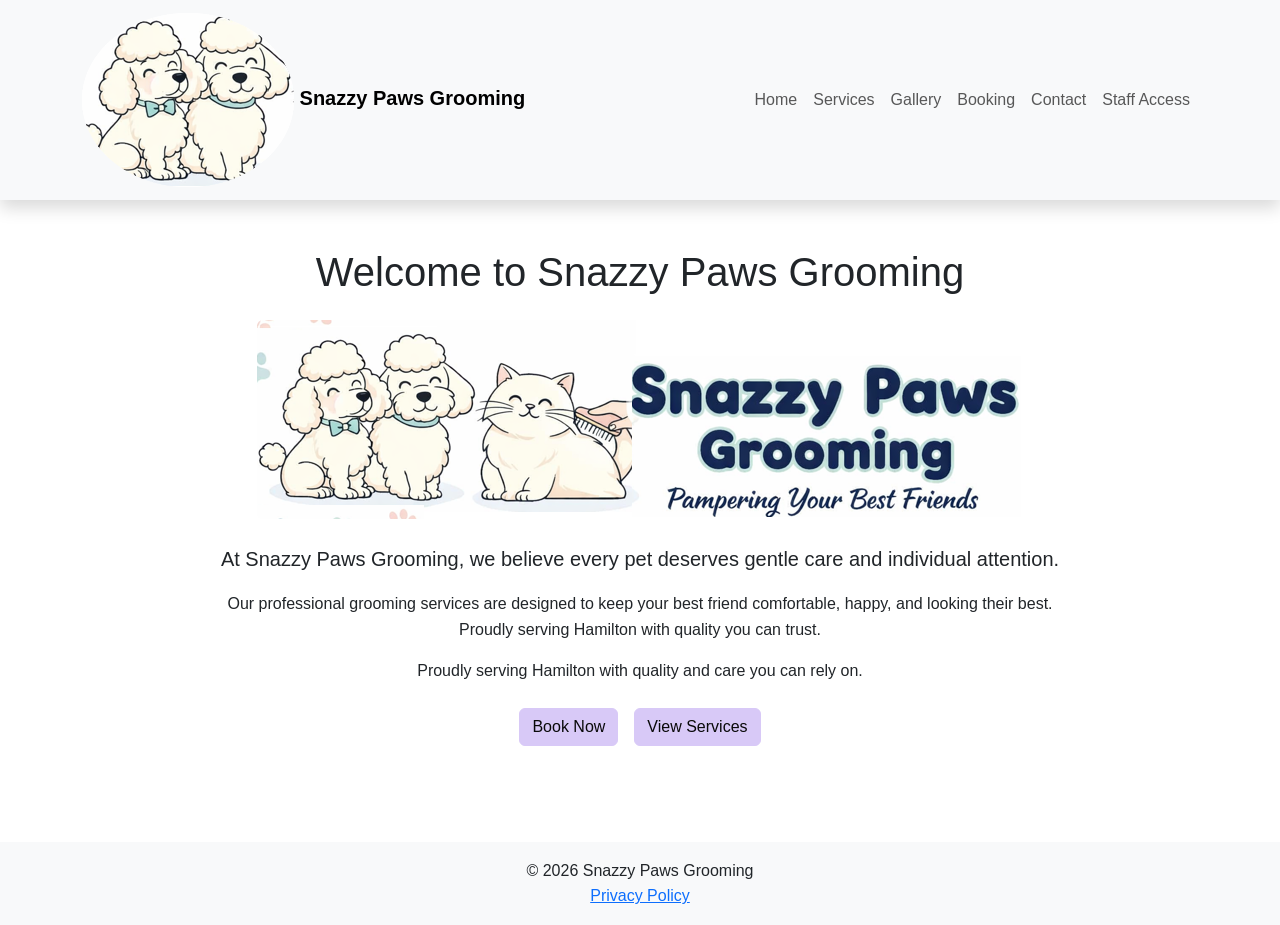
<file: index.html>
<!-- BIT607_A3 – Vaibhav Tyagi_5118765_index.html-->

<!DOCTYPE html>
<html lang="en">
  <head>
    <meta charset="UTF-8" >
    <meta name="viewport" content="width=device-width, initial-scale=1.0">

    <!-- Unique meta description -->
    <meta name="description" content="Snazzy Paws Grooming - Expert pet groomers in Hamilton.">

    <title>Snazzy Paws Grooming | Home</title>  <!-- Page title shown in browser tab --> 



    <!-- Bootstrap CSS from CDN -->
    <link href="https://cdn.jsdelivr.net/npm/bootstrap@5.3.8/dist/css/bootstrap.min.css" rel="stylesheet" integrity="sha384-sRIl4kxILFvY47J16cr9ZwB07vP4J8+LH7qKQnuqkuIAvNWLzeN8tE5YBujZqJLB" crossorigin="anonymous">

    <!-- Link to CSS file -->
    <link rel="stylesheet" href="styles.css">
  </head>

  <body>
    <!-- ===== Header section ===== -->
    <header>
    <!-- ===== Navigation Bar ===== -->
    <nav class="navbar navbar-expand-lg navbar-light bg-light navbar-rounded shadow"> 
      <div class="container">

        <!-- Brand / Logo area-->
        <a class="navbar-brand fw-bold" href="index.html"> <img src="./images/logo.png" alt="Snazzy paws logo">
          Snazzy Paws Grooming
        </a>

        <!-- Mobile friendly nav-->
        <button class="navbar-toggler" type="button"
                data-bs-toggle="collapse"
                data-bs-target="#mainNav"
                aria-controls="mainNav"
                aria-expanded="false"
                aria-label="Toggle navigation">
          <span class="navbar-toggler-icon"></span>
        </button>

        <!-- Navigation menu links -->
        <div class="collapse navbar-collapse" id="mainNav">
          <ul class="navbar-nav ms-auto">
            <li class="nav-item"><a class="nav-link" href="index.html">Home</a></li>
            <li class="nav-item"><a class="nav-link" href="services.html">Services</a></li>
            <li class="nav-item"><a class="nav-link" href="gallery.html">Gallery</a></li>
            <li class="nav-item"><a class="nav-link" href="booking.html">Booking</a></li>
            <li class="nav-item"><a class="nav-link" href="contact.html">Contact</a></li>
            <li class="nav-item">
              <a class="nav-link" href="roster.html" onclick="return confirm('Staff only. Login required.');">
                Staff Access
              </a>
            </li>
          </ul>
        </div>

      </div>
    </nav>
    </header>

    <!-- ===== Main Content ===== -->
    <main class="container py-5 text-center">

      <h1 class="mb-4">Welcome to Snazzy Paws Grooming</h1>

      <!-- Hero image -->
      <img 
        src="./images/HeroImg.png" 
        alt="Dog being groomed at Snazzy Paws" 
        class="img-fluid rounded mb-4">

      <!-- Quick Intro to business -->
      <p class="lead">
        At Snazzy Paws Grooming, we believe every pet deserves gentle care and individual attention.</p>
        <p>Our professional grooming services are designed to keep your best friend comfortable, happy, and looking their best. <br>Proudly serving Hamilton with quality you can trust.</p>

      <p class="mb-4">
        Proudly serving Hamilton with quality and care you can rely on.
      </p>

      <!-- Buttons for quick action -->
      <div class="d-flex justify-content-center gap-3">
        <a href="booking.html" class="btn btn-primary">Book Now</a>
        <a href="services.html" class="btn btn-primary">View Services</a>
      </div>

    </main>

    <!-- ===== Footer ===== -->
    <footer class="bg-light text-center py-3 mt-5">
      <div class="container">
        <p class="mb-0">&copy; 2026 Snazzy Paws Grooming</p>
        <p class="mb-0">
      <a href="privacy.html">Privacy Policy</a>
    </p>
      </div>
    </footer>

    <!-- Bootstrap Js -->
    <script src="https://cdn.jsdelivr.net/npm/bootstrap@5.3.8/dist/js/bootstrap.bundle.min.js"></script>

  </body>
</html>
</file>
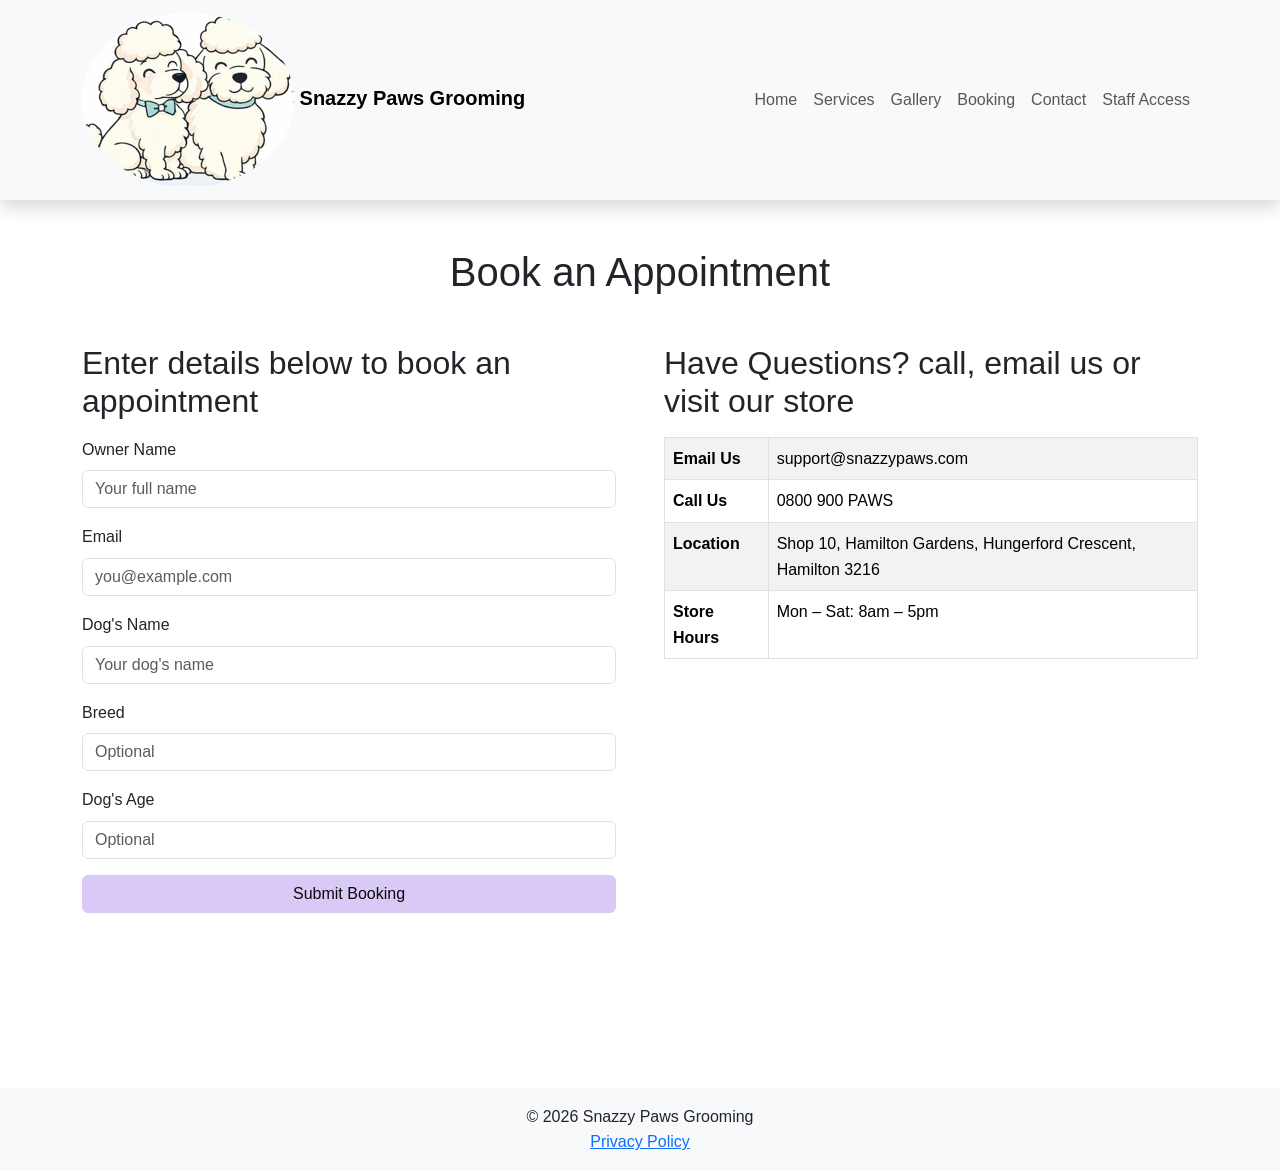
<file: booking.html>
<!-- BIT607_A3 – Vaibhav Tyagi_5118765_booking.html -->

<!DOCTYPE html>
<html lang="en">
<head>
  <meta charset="UTF-8">
  <meta name="viewport" content="width=device-width, initial-scale=1.0">

  <!-- Unique meta description -->
  <meta name="description" content="Book your pet's grooming appointment at Snazzy Paws in Hamilton.">

  <title>Snazzy Paws Grooming | Booking</title> <!-- Page title shown in browser tab -->  

  <!-- Bootstrap CSS -->
  <link href="https://cdn.jsdelivr.net/npm/bootstrap@5.3.8/dist/css/bootstrap.min.css" rel="stylesheet" integrity="sha384-sRIl4kxILFvY47J16cr9ZwB07vP4J8+LH7qKQnuqkuIAvNWLzeN8tE5YBujZqJLB" crossorigin="anonymous">

  <!-- Link to CSS file -->
  <link rel="stylesheet" href="styles.css">
</head>

<body>

<!-- ===== Header section ===== -->
    <header>
    <!-- ===== Navigation Bar ===== -->
    <nav class="navbar navbar-expand-lg navbar-light bg-light navbar-rounded shadow"> 
      <div class="container">

        <!-- Brand / Logo area-->
        <a class="navbar-brand fw-bold" href="index.html"> <img src="./images/logo.png" alt="Snazzy paws logo">
          Snazzy Paws Grooming
        </a>

        <!-- Mobile friendly nav-->
        <button class="navbar-toggler" type="button"
                data-bs-toggle="collapse"
                data-bs-target="#mainNav"
                aria-controls="mainNav"
                aria-expanded="false"
                aria-label="Toggle navigation">
          <span class="navbar-toggler-icon"></span>
        </button>

        <!-- Navigation menu -->
        <div class="collapse navbar-collapse" id="mainNav">
          <ul class="navbar-nav ms-auto">
            <li class="nav-item"><a class="nav-link" href="index.html">Home</a></li>
            <li class="nav-item"><a class="nav-link" href="services.html">Services</a></li>
            <li class="nav-item"><a class="nav-link" href="gallery.html">Gallery</a></li>
            <li class="nav-item"><a class="nav-link" href="booking.html">Booking</a></li>
            <li class="nav-item"><a class="nav-link" href="contact.html">Contact</a></li>
            <li class="nav-item">
              <a class="nav-link" href="roster.html" onclick="return confirm('Staff only. Login required.');">
                Staff Access
              </a>
            </li>
          </ul>
        </div>

      </div>
    </nav>
    </header>

<!-- ===== Main Content ===== -->
<main class="container py-5">

  <!-- Page heading -->
  <h1 class="text-center mb-5">Book an Appointment</h1>

  <div class="row g-5">

    <!-- Booking Form -->
    <div class="col-lg-6 mb-4">
      <h2 class="mb-3">Enter details below to book an appointment</h2>

      <form>

        <div class="mb-3">
          <label for="owner" class="form-label">Owner Name</label>
          <input type="text" class="form-control" id="owner" placeholder="Your full name" required>
        </div>

        <div class="mb-3">
          <label for="email" class="form-label">Email</label>
          <input type="email" class="form-control" id="email" placeholder="you@example.com" required>
        </div>

        <div class="mb-3">
          <label for="dogname" class="form-label">Dog's Name</label>
          <input type="text" class="form-control" id="dogname" placeholder="Your dog's name" required>
        </div>

        <div class="mb-3">
          <label for="breed" class="form-label">Breed</label>
          <input type="text" class="form-control" id="breed" placeholder="Optional">
        </div>

        <div class="mb-3">
          <label for="age" class="form-label">Dog's Age</label>
          <input type="number" class="form-control" id="age" placeholder="Optional">
        </div>

        <button type="submit" class="btn btn-primary w-100">Submit Booking</button>
      </form>
    </div>

    <!-- Contact details section -->
    <div class="col-lg-6">
      <h2 class="mb-3">Have Questions? call, email us or visit our store</h2>

      <div class="table-responsive">
        <table class="table table-bordered table-striped">
          <tbody>
            <tr>
              <th>Email Us</th>
              <td>support@snazzypaws.com</td>
            </tr>
            <tr>
              <th>Call Us</th>
              <td>0800 900 PAWS</td>
            </tr>
            <tr>
              <th>Location</th>
              <td>Shop 10, Hamilton Gardens, Hungerford Crescent, Hamilton 3216</td>
            </tr>
            <tr>
              <th>Store Hours</th>
              <td>Mon – Sat: 8am – 5pm</td>
            </tr>
          </tbody>
        </table>
      </div>

      <!-- Google Map showing store map pin -->
      <div class="ratio ratio-16x9 mt-3">
        <iframe
          src="https://www.google.com/maps/embed?pb=!1m18!1m12!1m3!1d112212.7966265122!2d175.24838999999997!3d-37.777821!2m3!1f0!2f0!3f0!3m2!1i1024!2i768!4f13.1!3m3!1m2!1s0x6d6d1f297e2c58a3%3A0xf00ef62249d2b80!2sHamilton%20Gardens!5e1!3m2!1sen!2snz!4v1768345630143!5m2!1sen!2snz"
          allowfullscreen
          loading="lazy"
          title="Snazzy Paws Grooming Location">
        </iframe>
      </div>
    </div>

  </div>

</main>

<!-- ===== Footer ===== -->
<footer class="bg-light text-center py-3 mt-5">
  <div class="container">
    <p class="mb-0">&copy; 2026 Snazzy Paws Grooming</p>
    <p class="mb-0">
      <a href="privacy.html">Privacy Policy</a>
    </p>
  </div>
</footer>

<!-- Bootstrap js -->
<script src="https://cdn.jsdelivr.net/npm/bootstrap@5.3.8/dist/js/bootstrap.bundle.min.js" integrity="sha384-FKyoEForCGlyvwx9Hj09JcYn3nv7wiPVlz7YYwJrWVcXK/BmnVDxM+D2scQbITxI" crossorigin="anonymous"></script>

</body>
</html>
</file>
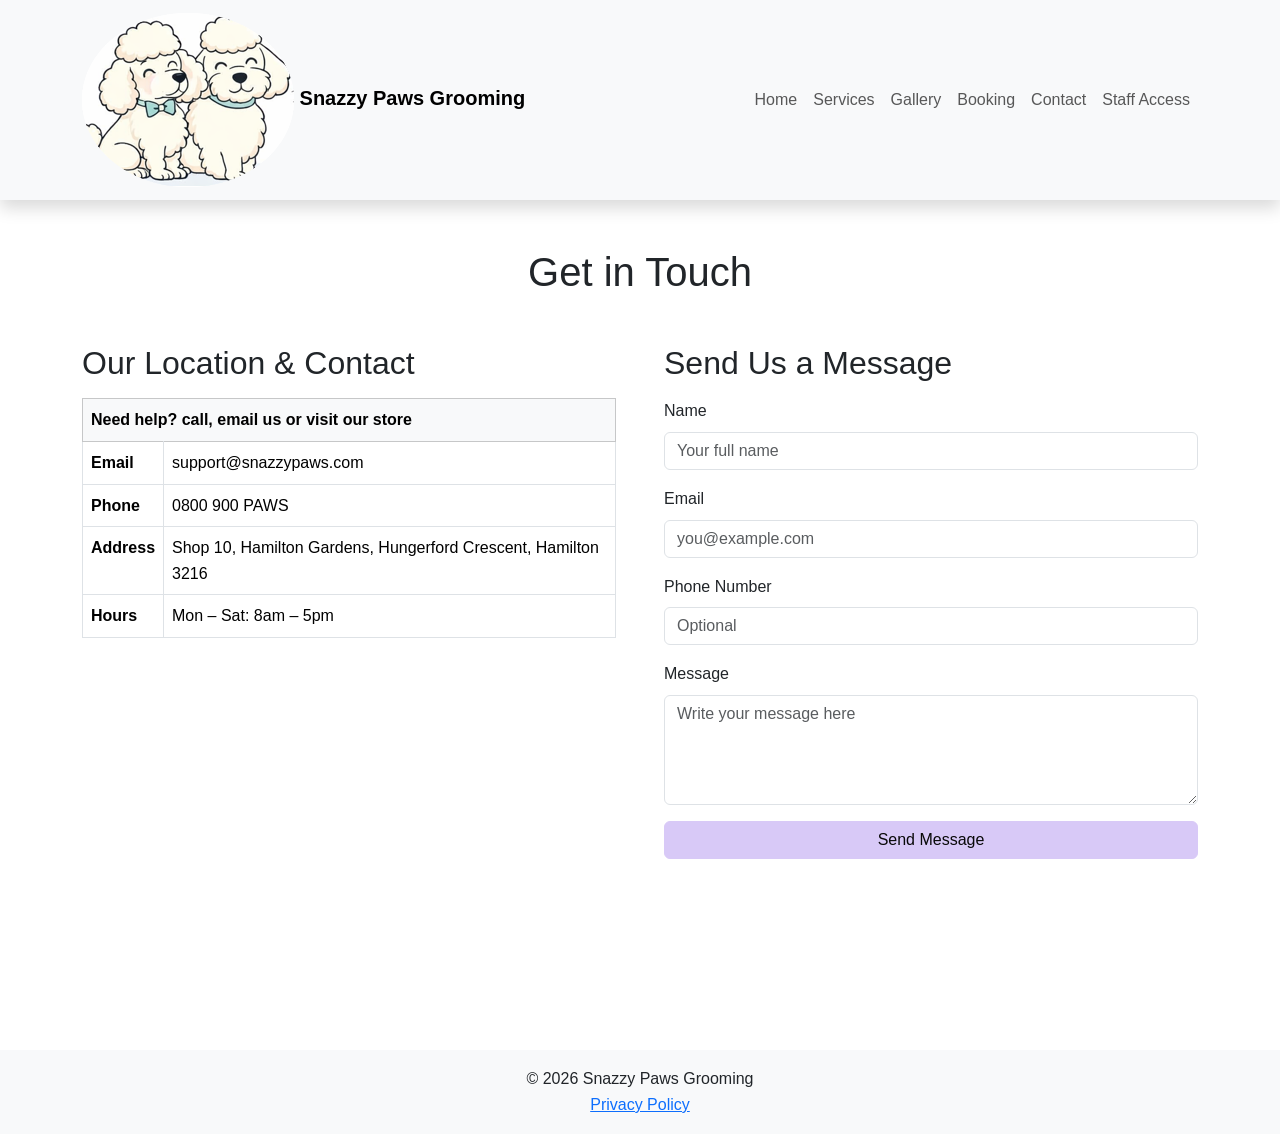
<file: contact.html>
<!-- BIT607_A3 – Vaibhav Tyagi_5118765_contact.html -->

<!DOCTYPE html>
<html lang="en">
<head>
  <meta charset="UTF-8">
  <meta name="viewport" content="width=device-width, initial-scale=1.0">

  <!-- Unique meta description -->
  <meta name="description" content="Get in touch with Snazzy Paws Grooming in Hamilton - Our friendly team is ready to help with all your pet grooming needs.">

  <title>Snazzy Paws Grooming | Contact</title><!-- Page title shown in browser tab -->  

  <!-- Bootstrap CSS -->
  <link href="https://cdn.jsdelivr.net/npm/bootstrap@5.3.8/dist/css/bootstrap.min.css" rel="stylesheet" integrity="sha384-sRIl4kxILFvY47J16cr9ZwB07vP4J8+LH7qKQnuqkuIAvNWLzeN8tE5YBujZqJLB" crossorigin="anonymous">

   <!-- Link to CSS file -->
  <link rel="stylesheet" href="styles.css">
</head>

<body>

<!-- ===== Header section ===== -->
    <header>
    <!-- ===== Navigation Bar ===== -->
    <nav class="navbar navbar-expand-lg navbar-light bg-light navbar-rounded shadow"> 
      <div class="container">

        <!-- Brand / Logo area-->
        <a class="navbar-brand fw-bold" href="index.html"> <img src="./images/logo.png" alt="Snazzy paws logo">
          Snazzy Paws Grooming
        </a>

        <!-- Mobile menu toggle -->
        <button class="navbar-toggler" type="button"
                data-bs-toggle="collapse"
                data-bs-target="#mainNav"
                aria-controls="mainNav"
                aria-expanded="false"
                aria-label="Toggle navigation">
          <span class="navbar-toggler-icon"></span>
        </button>

        <!-- Mobile friendly nav-->
        <div class="collapse navbar-collapse" id="mainNav">
          <ul class="navbar-nav ms-auto">
            <li class="nav-item"><a class="nav-link" href="index.html">Home</a></li>
            <li class="nav-item"><a class="nav-link" href="services.html">Services</a></li>
            <li class="nav-item"><a class="nav-link" href="gallery.html">Gallery</a></li>
            <li class="nav-item"><a class="nav-link" href="booking.html">Booking</a></li>
            <li class="nav-item"><a class="nav-link" href="contact.html">Contact</a></li>
            <li class="nav-item">
              <a class="nav-link" href="roster.html" onclick="return confirm('Staff only. Login required.');">
                Staff Access
              </a>
            </li>
          </ul>
        </div>

      </div>
    </nav>
    </header>

<!-- ===== Main Content ===== -->
<main class="container py-5">

  <!-- Page heading -->
  <h1 class="text-center mb-5">Get in Touch</h1>

  <div class="row g-5">

    <!-- Contact details section -->
    <div class="col-lg-6">

      <h2 class="mb-3">Our Location & Contact</h2>

      <table class="table table-bordered">
        <thead class="table-light">
          <tr>
            <th colspan="2">Need help? call, email us or visit our store</th>
          </tr>
        </thead>
        <tbody>
          <tr>
            <td><strong>Email</strong></td>
            <td>support@snazzypaws.com</td>
          </tr>
          <tr>
            <td><strong>Phone</strong></td>
            <td>0800 900 PAWS</td>
          </tr>
          <tr>
            <td><strong>Address</strong></td>
            <td>Shop 10, Hamilton Gardens, Hungerford Crescent, Hamilton 3216</td>
          </tr>
          <tr>
            <td><strong>Hours</strong></td>
            <td>Mon – Sat: 8am – 5pm</td>
          </tr>
        </tbody>
      </table>

      <!-- Google Map showing store map pin -->
      <div class="ratio ratio-16x9">
        <iframe
          src="https://www.google.com/maps/embed?pb=!1m18!1m12!1m3!1d112212.7966265122!2d175.24838999999997!3d-37.777821!2m3!1f0!2f0!3f0!3m2!1i1024!2i768!4f13.1!3m3!1m2!1s0x6d6d1f297e2c58a3%3A0xf00ef62249d2b80!2sHamilton%20Gardens!5e1!3m2!1sen!2snz!4v1768345630143!5m2!1sen!2snz"
          allowfullscreen
          loading="lazy"
          title="Snazzy Paws Grooming Location">
        </iframe>
      </div>

    </div>

    <!-- Contact us form -->
    <div class="col-lg-6">

      <h2 class="mb-3">Send Us a Message</h2>

      <form>
        <div class="mb-3">
          <label for="name" class="form-label">Name</label>
          <input type="text" id="name" class="form-control" placeholder="Your full name" required>
        </div>

        <div class="mb-3">
          <label for="emailcontact" class="form-label">Email</label>
          <input type="email" id="emailcontact" class="form-control" placeholder="you@example.com" required>
        </div>

        <div class="mb-3">
          <label for="phone" class="form-label">Phone Number</label>
          <input type="tel" id="phone" class="form-control" placeholder="Optional">
        </div>

        <div class="mb-3">
          <label for="comment" class="form-label">Message</label>
          <textarea id="comment" rows="4" class="form-control" placeholder="Write your message here"></textarea>
        </div>

        <button type="submit" class="btn btn-primary w-100">Send Message</button>
      </form>

    </div>

  </div>

</main>

<!-- ===== Footer ===== -->
<footer class="bg-light text-center py-3 mt-5">
  <p class="mb-0">&copy; 2026 Snazzy Paws Grooming</p>
  <p class="mb-0">
      <a href="privacy.html">Privacy Policy</a>
    </p>
</footer>

<!-- Bootstrap Js -->
<script src="https://cdn.jsdelivr.net/npm/bootstrap@5.3.8/dist/js/bootstrap.bundle.min.js"></script>

</body>
</html>
</file>
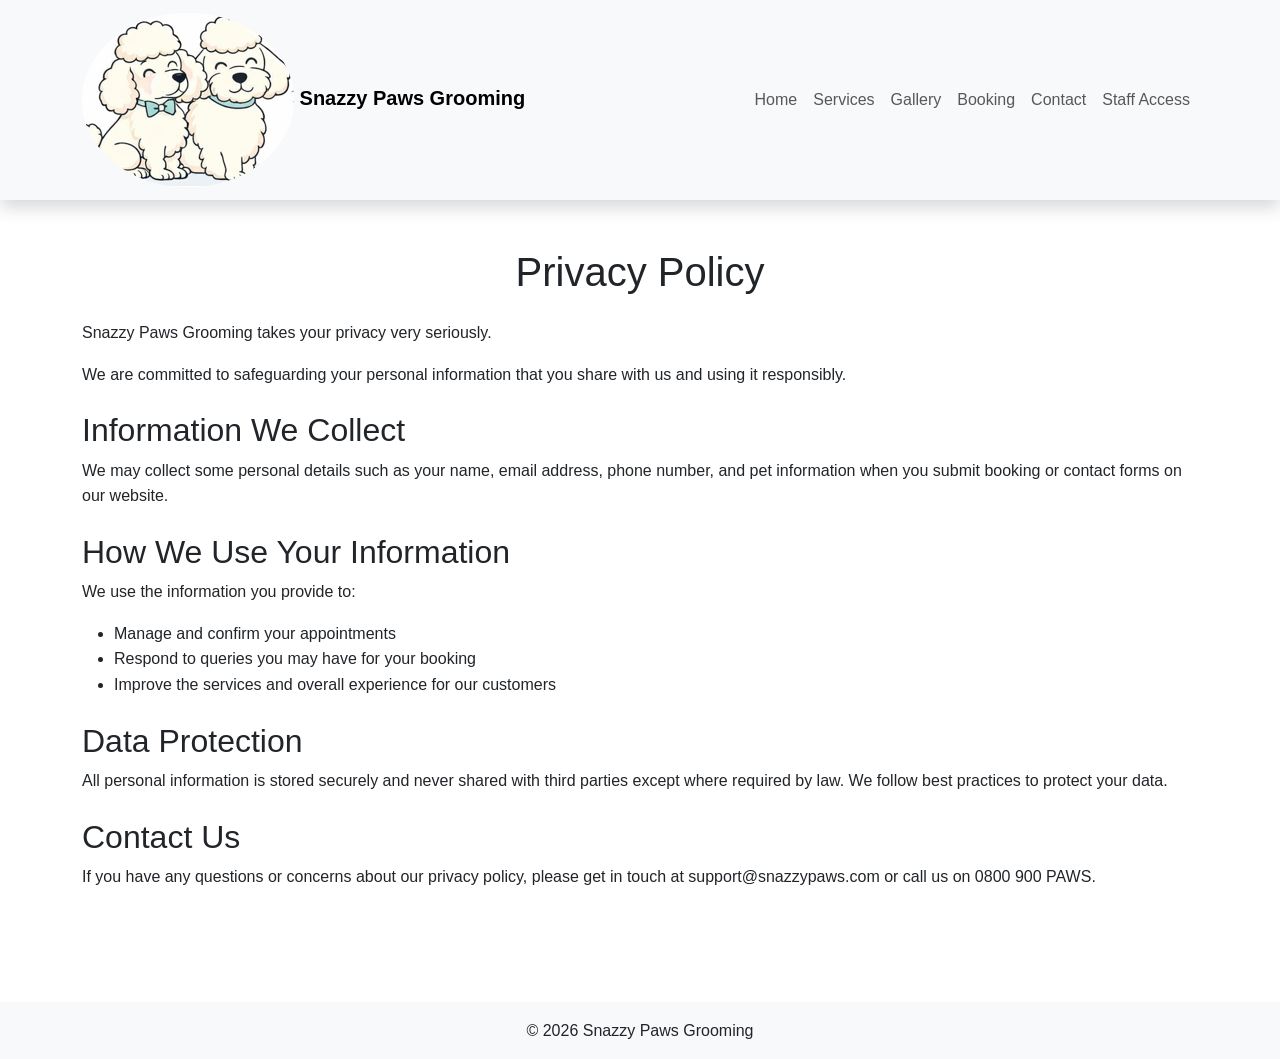
<file: privacy.html>
<!-- BIT607_A3 – Vaibhav Tyagi_5118765_privacy.html -->

<!DOCTYPE html>
<html lang="en">
<head>
  <meta charset="UTF-8">
  <meta name="viewport" content="width=device-width, initial-scale=1.0">

  <!-- Unique meta description -->
  <meta name="description" content="Snazzy Paws Grooming Privacy Policy - Why and how we collect data.">

  <title>Snazzy Paws Grooming | Privacy Policy</title>

  <!-- Bootstrap CSS -->
  <link href="https://cdn.jsdelivr.net/npm/bootstrap@5.3.8/dist/css/bootstrap.min.css" rel="stylesheet" integrity="sha384-sRIl4kxILFvY47J16cr9ZwB07vP4J8+LH7qKQnuqkuIAvNWLzeN8tE5YBujZqJLB" crossorigin="anonymous">

  <!-- Link to CSS file -->
  <link rel="stylesheet" href="styles.css">
</head>

<body>

<!-- ===== Header section ===== -->
    <header>
    <!-- ===== Navigation Bar ===== -->
    <nav class="navbar navbar-expand-lg navbar-light bg-light navbar-rounded shadow"> 
      <div class="container">

        <!-- Brand / Logo area-->
        <a class="navbar-brand fw-bold" href="index.html"> <img src="./images/logo.png" alt="Snazzy paws logo">
          Snazzy Paws Grooming
        </a>

        <!-- Mobile friendly nav-->
        <button class="navbar-toggler" type="button"
                data-bs-toggle="collapse"
                data-bs-target="#mainNav"
                aria-controls="mainNav"
                aria-expanded="false"
                aria-label="Toggle navigation">
          <span class="navbar-toggler-icon"></span>
        </button>

        <!-- Navigation menu -->
        <div class="collapse navbar-collapse" id="mainNav">
          <ul class="navbar-nav ms-auto">
            <li class="nav-item"><a class="nav-link" href="index.html">Home</a></li>
            <li class="nav-item"><a class="nav-link" href="services.html">Services</a></li>
            <li class="nav-item"><a class="nav-link" href="gallery.html">Gallery</a></li>
            <li class="nav-item"><a class="nav-link" href="booking.html">Booking</a></li>
            <li class="nav-item"><a class="nav-link" href="contact.html">Contact</a></li>
            <li class="nav-item">
              <a class="nav-link" href="roster.html" onclick="return confirm('Staff only. Login required.');">
                Staff Access
              </a>
            </li>
          </ul>
        </div>

      </div>
    </nav>
    </header>
<!-- ===== Main Content/ Privacy Details ===== -->
<main class="container py-5">

  <h1 class="mb-4 text-center">Privacy Policy</h1>

  <p>
    Snazzy Paws Grooming takes your privacy very seriously. </p>
    <p> We are committed to safeguarding your personal information that you share with us and using it responsibly.
  </p>

  <h2 class="mt-4">Information We Collect</h2>
  <p>
    We may collect some personal details such as your name, email address, phone number, and pet information when you submit booking or contact forms on our website.
  </p>

  <h2 class="mt-4">How We Use Your Information</h2>
  <p>We use the information you provide to:</p>
  <ul>
    <li>Manage and confirm your appointments</li>
    <li>Respond to queries you may have for your booking </li>
    <li>Improve the services and overall  experience for our customers</li>
  </ul>

  <h2 class="mt-4">Data Protection</h2>
  <p>
    All personal information is stored securely and never shared with third parties except where required by law. We follow best practices to protect your data.
  </p>

  <h2 class="mt-4">Contact Us</h2>
  <p>
    If you have any questions or concerns about our privacy policy, please get in touch at support@snazzypaws.com or call us on 0800 900 PAWS.
  </p>

</main>

<!-- ===== Footer ===== -->
<footer class="bg-light text-center py-3 mt-5">
  <p class="mb-0">&copy; 2026 Snazzy Paws Grooming</p>
</footer>

<!-- Bootstrap Js -->
<script src="https://cdn.jsdelivr.net/npm/bootstrap@5.3.8/dist/js/bootstrap.bundle.min.js" integrity="sha384-FKyoEForCGlyvwx9Hj09JcYn3nv7wiPVlz7YYwJrWVcXK/BmnVDxM+D2scQbITxI" crossorigin="anonymous"></script>

</body>
</html>
</file>
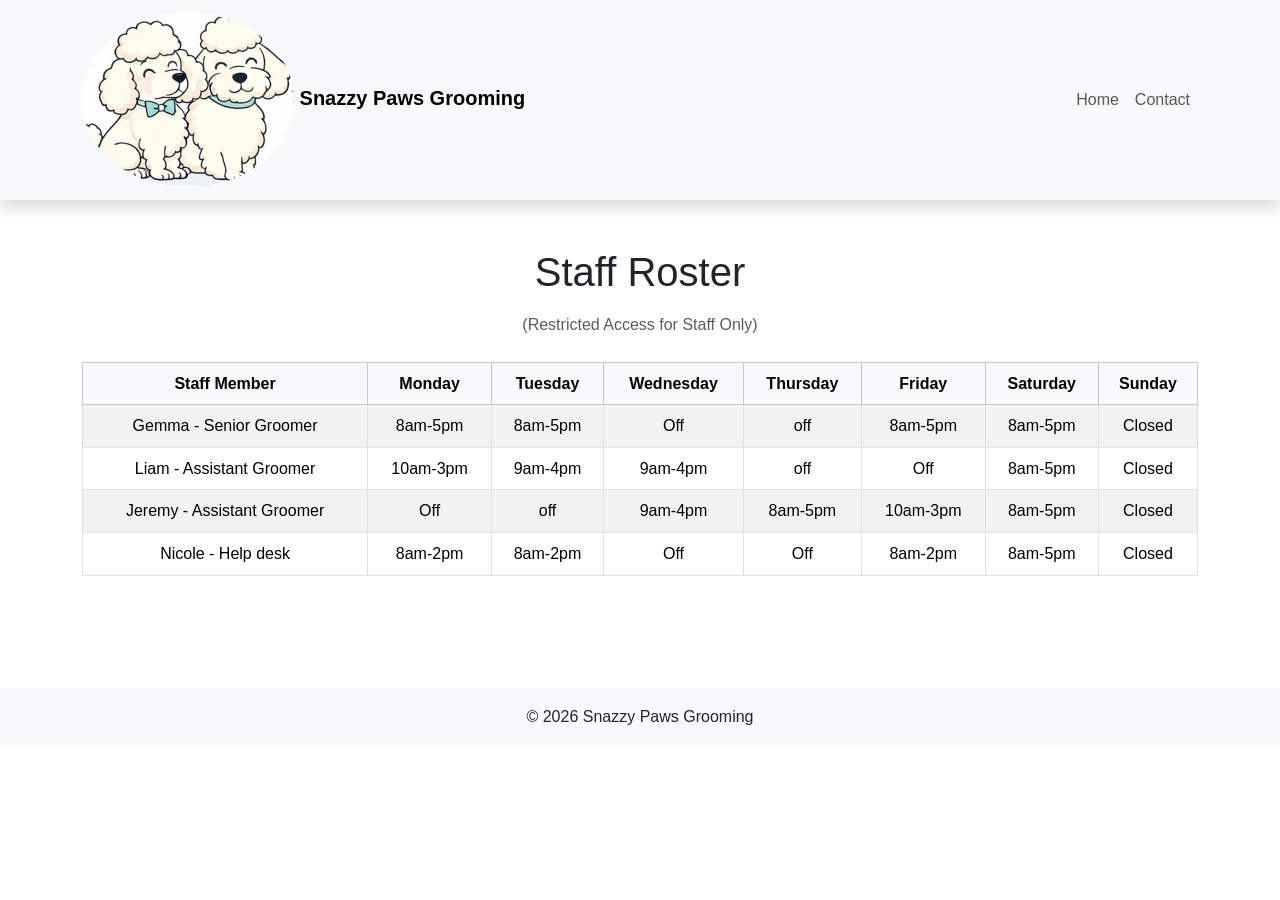
<file: roster.html>
<!-- BIT607_A3 – Vaibhav Tyagi_5118765_roster.html -->

<!DOCTYPE html>
<html lang="en">
<head>
  <meta charset="UTF-8">
  <meta name="viewport" content="width=device-width, initial-scale=1.0">

  <!-- Unique meta description -->
  <meta name="description" content="Snazzy Paws Grooming staff roster - Restricted access for staff only.">

  <title>Snazzy Paws Grooming | Staff Roster</title> <!-- Page title shown in browser tab -->


  <!-- Bootstrap CSS -->
  <link href="https://cdn.jsdelivr.net/npm/bootstrap@5.3.8/dist/css/bootstrap.min.css" rel="stylesheet" integrity="sha384-sRIl4kxILFvY47J16cr9ZwB07vP4J8+LH7qKQnuqkuIAvNWLzeN8tE5YBujZqJLB" crossorigin="anonymous">

  <!-- Link to CSS file -->
  <link rel="stylesheet" href="styles.css">
</head>

<body>

<!-- ===== Header section ===== -->
    <header>
    <!-- ===== Navigation Bar ===== -->
    <nav class="navbar navbar-expand-lg navbar-light bg-light navbar-rounded shadow"> 
      <div class="container">

        <!-- Brand / Logo area -->
        <a class="navbar-brand fw-bold" href="index.html"> <img src="./images/logo.png" alt="Snazzy paws logo">
          Snazzy Paws Grooming
        </a>

         <!-- Mobile friendly nav-->
        <button class="navbar-toggler" type="button"
                data-bs-toggle="collapse"
                data-bs-target="#mainNav"
                aria-controls="mainNav"
                aria-expanded="false"
                aria-label="Toggle navigation">
          <span class="navbar-toggler-icon"></span>
        </button>

        <!-- Navigation menu -->
        <div class="collapse navbar-collapse" id="mainNav">
          <ul class="navbar-nav ms-auto">
            <li class="nav-item"><a class="nav-link" href="index.html">Home</a></li>
            <li class="nav-item"><a class="nav-link" href="contact.html">Contact</a></li>
          </ul>
        </div>

      </div>
    </nav>
    </header>
<!-- ===== Main Content/ Staff rosters ===== -->
<main class="container py-5">

  <h1 class="text-center mb-3">Staff Roster</h1>
  <p class="text-center text-muted">(Restricted Access for Staff Only)</p>

  <div class="table-responsive mt-4">
    <table class="table table-bordered table-striped text-center align-middle">
      <thead class="table-light">
        <tr>
          <th scope="col">Staff Member</th>
          <th scope="col">Monday</th>
          <th scope="col">Tuesday</th>
          <th scope="col">Wednesday</th>
          <th scope="col">Thursday</th>
          <th scope="col">Friday</th>
          <th scope="col">Saturday</th>
          <th scope="col">Sunday</th>
        </tr>
      </thead>
      <tbody>
        <tr>
          <td>Gemma - Senior Groomer</td>
          <td>8am-5pm</td>
          <td>8am-5pm</td>
          <td>Off</td>
          <td>off</td>
          <td>8am-5pm</td>
          <td>8am-5pm</td>
          <td>Closed</td>
        </tr>
        <tr>
          <td>Liam - Assistant Groomer</td>
          <td>10am-3pm</td>
          <td>9am-4pm</td>
          <td>9am-4pm</td>
          <td>off</td>
          <td>Off</td>
          <td>8am-5pm</td>
          <td>Closed</td>
        </tr>
        <tr>
          <td>Jeremy - Assistant Groomer</td>
          <td>Off</td>
          <td>off</td>
          <td>9am-4pm</td>
          <td>8am-5pm</td>
          <td>10am-3pm</td>
          <td>8am-5pm</td>
          <td>Closed</td>
        </tr>
        <tr>
          <td>Nicole - Help desk</td>
          <td>8am-2pm</td>
          <td>8am-2pm</td>
          <td>Off</td>
          <td>Off</td>
          <td>8am-2pm</td>
          <td>8am-5pm</td>
          <td>Closed</td>
        </tr>
      </tbody>
    </table>
  </div>

</main>

<!-- ===== Footer ===== -->
<footer class="bg-light text-center py-3 mt-5">
  <p class="mb-0">&copy; 2026 Snazzy Paws Grooming</p>
</footer>

<!-- Bootstrap Js -->
<script src="https://cdn.jsdelivr.net/npm/bootstrap@5.3.8/dist/js/bootstrap.bundle.min.js" integrity="sha384-FKyoEForCGlyvwx9Hj09JcYn3nv7wiPVlz7YYwJrWVcXK/BmnVDxM+D2scQbITxI" crossorigin="anonymous"></script>

</body>
</html>
</file>
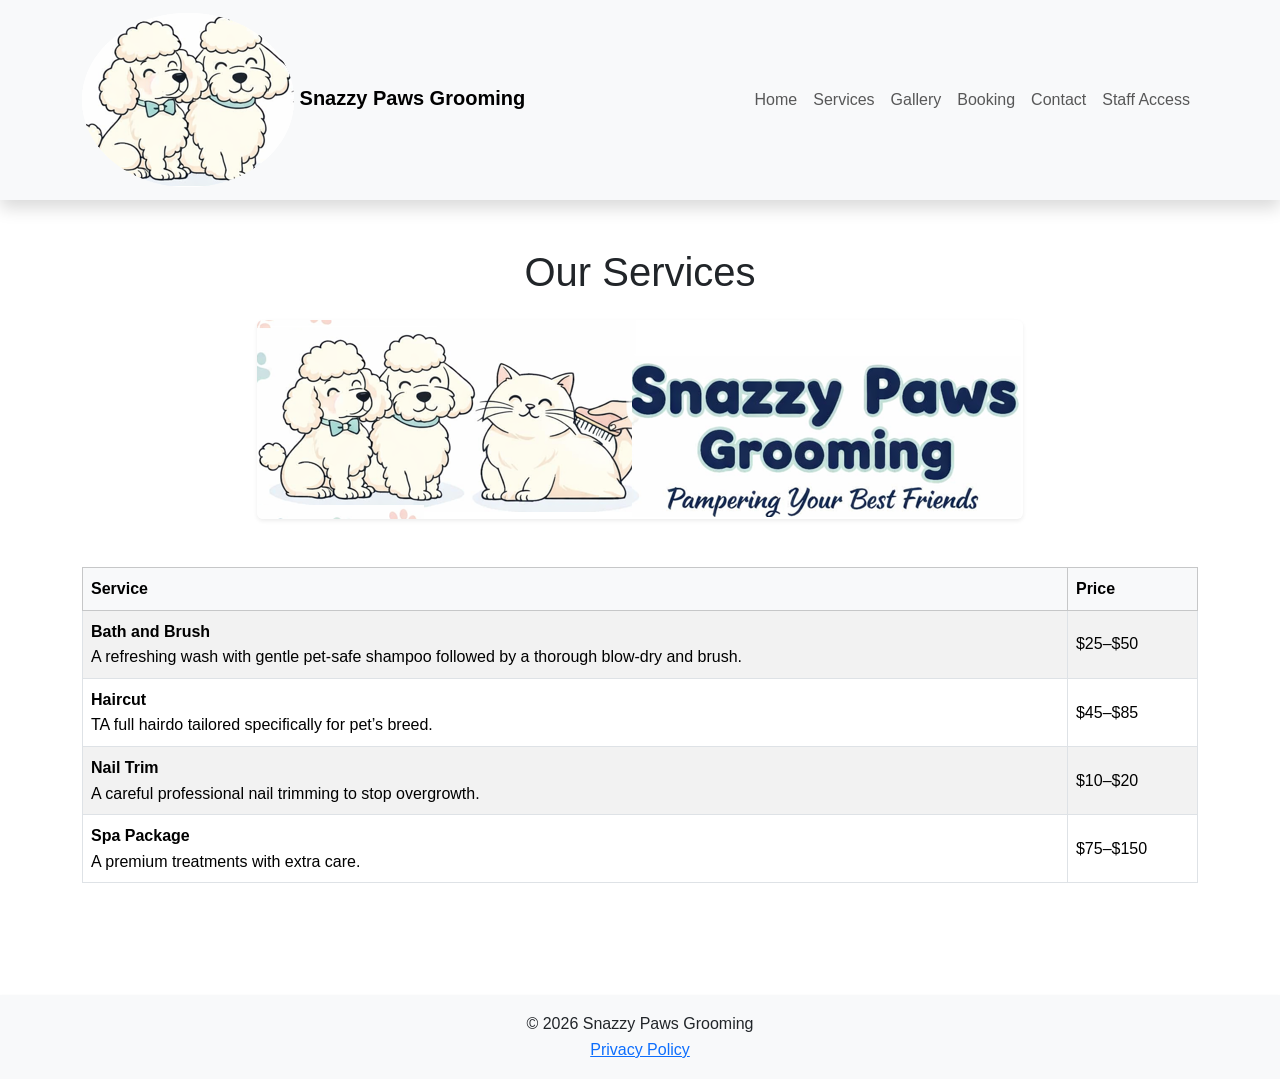
<file: services.html>
<!-- BIT607_A3 – Vaibhav Tyagi_5118765_services.html -->

<!DOCTYPE html>
<html lang="en">
<head>
  <meta charset="UTF-8">
  <meta name="viewport" content="width=device-width, initial-scale=1.0">

  <!-- Unique meta description -->
  <meta name="description" content="Snazzy Paws Grooming services in Hamilton - Affordable and Premium spa packages for your pets.">

  <title>Snazzy Paws Grooming | Services</title> <!-- Page title shown in browser tab -->

  <!-- Bootstrap CSS -->
  <link href="https://cdn.jsdelivr.net/npm/bootstrap@5.3.8/dist/css/bootstrap.min.css" rel="stylesheet" integrity="sha384-sRIl4kxILFvY47J16cr9ZwB07vP4J8+LH7qKQnuqkuIAvNWLzeN8tE5YBujZqJLB" crossorigin="anonymous">

  <!-- Link to CSS file -->
  <link rel="stylesheet" href="styles.css">
</head>

<body>
<!-- ===== Header section ===== -->
    <header>
    <!-- ===== Navigation Bar ===== -->
    <nav class="navbar navbar-expand-lg navbar-light bg-light navbar-rounded shadow"> 
      <div class="container">

        <!-- Brand / Logo area-->
        <a class="navbar-brand fw-bold" href="index.html"> <img src="./images/logo.png" alt="Snazzy paws logo">
          Snazzy Paws Grooming
        </a>

         <!-- Mobile friendly nav-->
        <button class="navbar-toggler" type="button"
                data-bs-toggle="collapse"
                data-bs-target="#mainNav"
                aria-controls="mainNav"
                aria-expanded="false"
                aria-label="Toggle navigation">
          <span class="navbar-toggler-icon"></span>
        </button>

        <!-- Navigation menu -->
        <div class="collapse navbar-collapse" id="mainNav">
          <ul class="navbar-nav ms-auto">
            <li class="nav-item"><a class="nav-link" href="index.html">Home</a></li>
            <li class="nav-item"><a class="nav-link" href="services.html">Services</a></li>
            <li class="nav-item"><a class="nav-link" href="gallery.html">Gallery</a></li>
            <li class="nav-item"><a class="nav-link" href="booking.html">Booking</a></li>
            <li class="nav-item"><a class="nav-link" href="contact.html">Contact</a></li>
            <li class="nav-item">
              <a class="nav-link" href="roster.html" onclick="return confirm('Staff only. Login required.');">
                Staff Access
              </a>
            </li>
          </ul>
        </div>

      </div>
    </nav>
    </header>

<!-- ===== Main Content ===== -->
<main>
  <section class="py-5">
    <div class="container">

      <!-- Page heading -->
      <h1 class="text-center mb-4">Our Services</h1>

      <!-- Banner / Hero image -->
      <div class="mb-5 text-center">
        <img src="images/HeroImg.png" alt="Dog being gently groomed at Snazzy Paws" class="img-fluid rounded shadow-sm">
      </div>

      <!-- Services table -->
      <div class="table-responsive">
        <table class="table table-striped table-bordered align-middle">
          <thead class="table-light">
            <tr>
              <th scope="col">Service</th>
              <th scope="col">Price</th>
            </tr>
          </thead>
          <!-- Table with all services/prices -->
          <tbody>
            <tr>
              <td>
                <strong>Bath and Brush</strong><br>
                <span>A refreshing wash with gentle pet-safe shampoo followed by a thorough blow-dry and brush.</span>
              </td>
              <td>$25–$50</td>
            </tr>
            <tr>
              <td>
                <strong>Haircut</strong><br>
                <span>TA full hairdo tailored specifically for pet’s breed.</span>
              </td>
              <td>$45–$85</td>
            </tr>
            <tr>
              <td>
                <strong>Nail Trim</strong><br>
                <span>A careful professional nail trimming to stop overgrowth.</span>
              </td>
              <td>$10–$20</td>
            </tr>
            <tr>
              <td>
                <strong>Spa Package</strong><br>
                <span>A premium treatments with extra care.</span>
              </td>
              <td>$75–$150</td>
            </tr>
          </tbody>
        </table>
      </div>

    </div>
  </section>
</main>

<!-- ===== Footer ===== -->
<footer class="bg-light py-3 text-center mt-5 shadow-sm">
  <p class="mb-0">&copy; 2026 Snazzy Paws Grooming</p>
  <p class="mb-0">
      <a href="privacy.html">Privacy Policy</a>
    </p>
</footer>

<!-- Bootstrap Js -->
<script src="https://cdn.jsdelivr.net/npm/bootstrap@5.3.8/dist/js/bootstrap.bundle.min.js" integrity="sha384-FKyoEForCGlyvwx9Hj09JcYn3nv7wiPVlz7YYwJrWVcXK/BmnVDxM+D2scQbITxI" crossorigin="anonymous"></script>
</body>
</html>
</file>
<file: styles.css>
/* BIT607_A3 – Vaibhav Tyagi_5118765_styles.css */

/* Purpose: Remove any default spacing from all elements */

* {
  margin: 0;
  padding: 0;
  box-sizing: border-box;/* Purpose: Makes width and padding uniform */
}

/* Purpose: Default font and text spacing for page */
body {
  font-family: Arial, sans-serif;
  line-height: 1.6;
}

/* Purpose: Custom branding button colour and hover colour */
.btn-primary {
  background-color: #d8c9f7;
  border-color: #d8c9f7;
  color: #090909;
}

.btn-primary:hover {
  background-color: #39345d;
  border-color: #39345d;
  color: #ffffff;
}

/* Purpose: Hero/ banner image */
.banner {
  max-height: 450px;
  object-fit: cover;
}

/*  Purpose: hover zoom for all images */
img:hover {
  transform: scale(1.03);
  transition: 0.3s ease;
}
</file>
